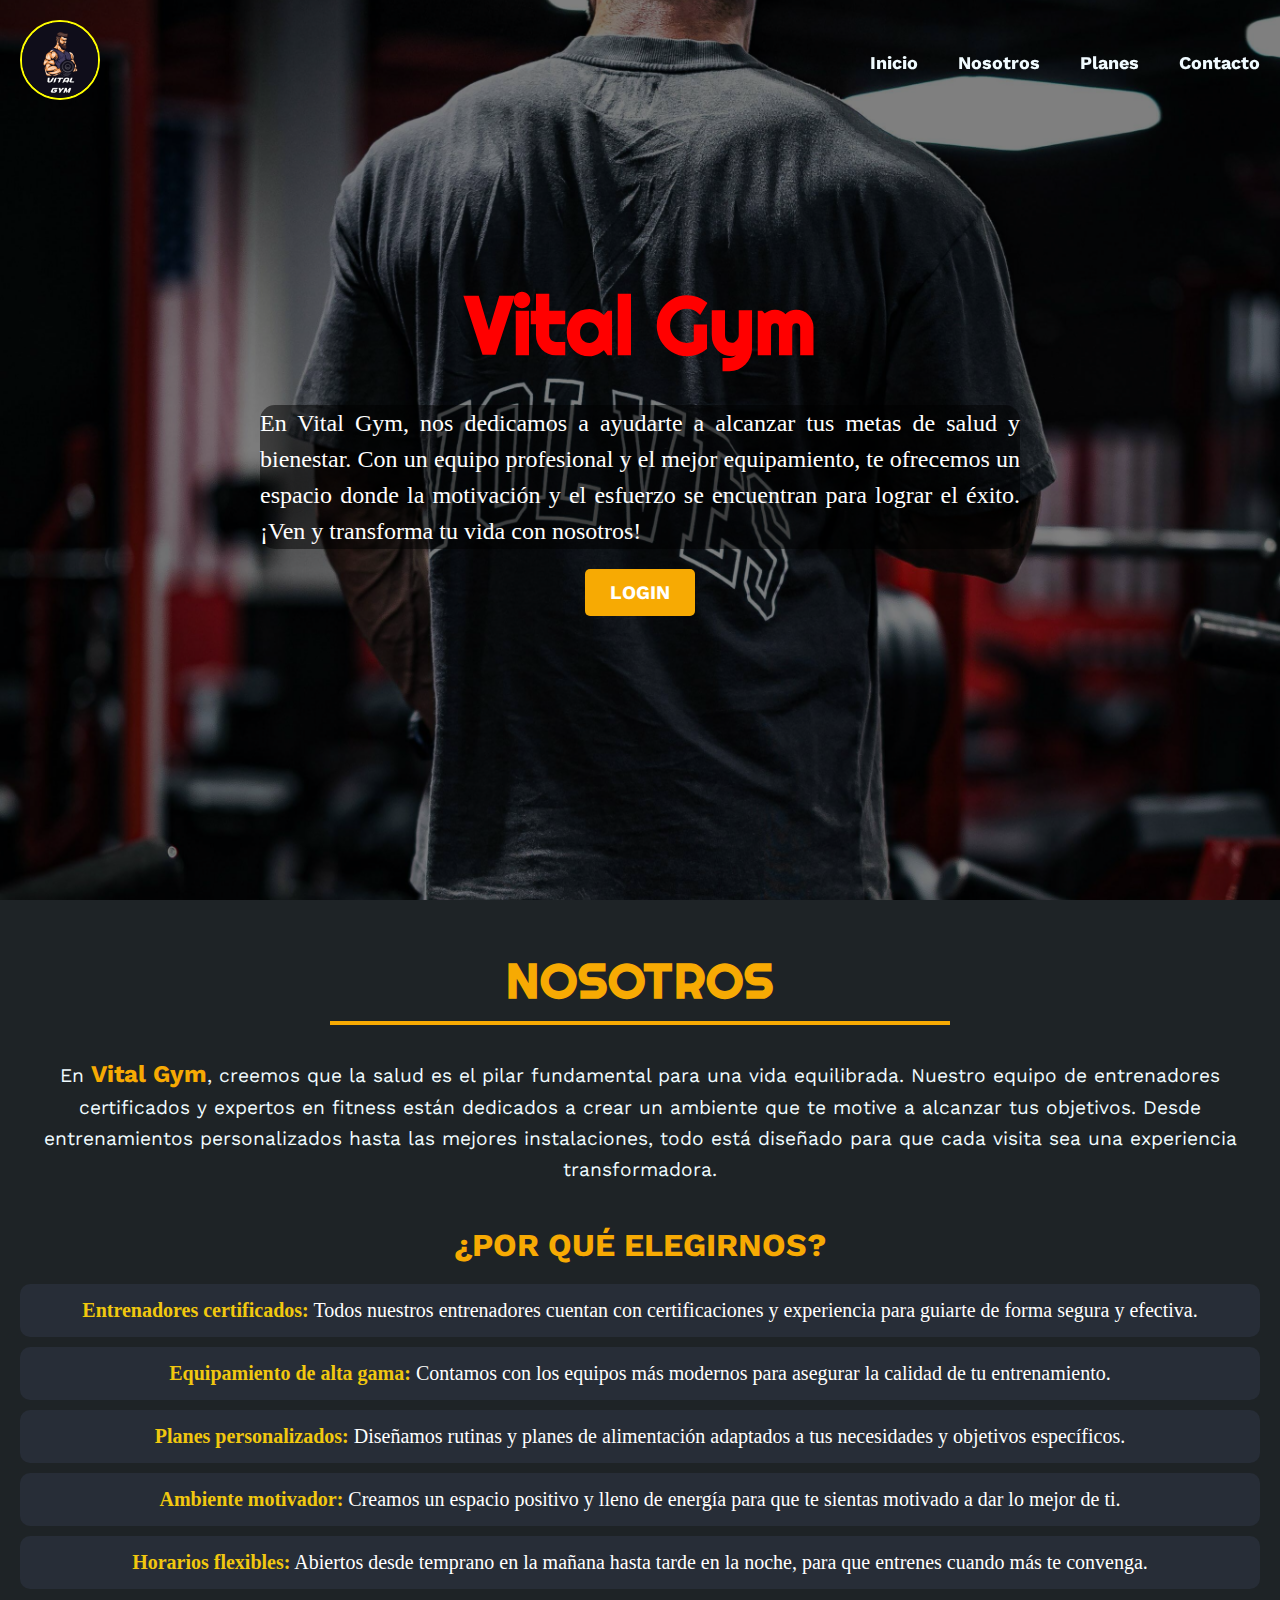
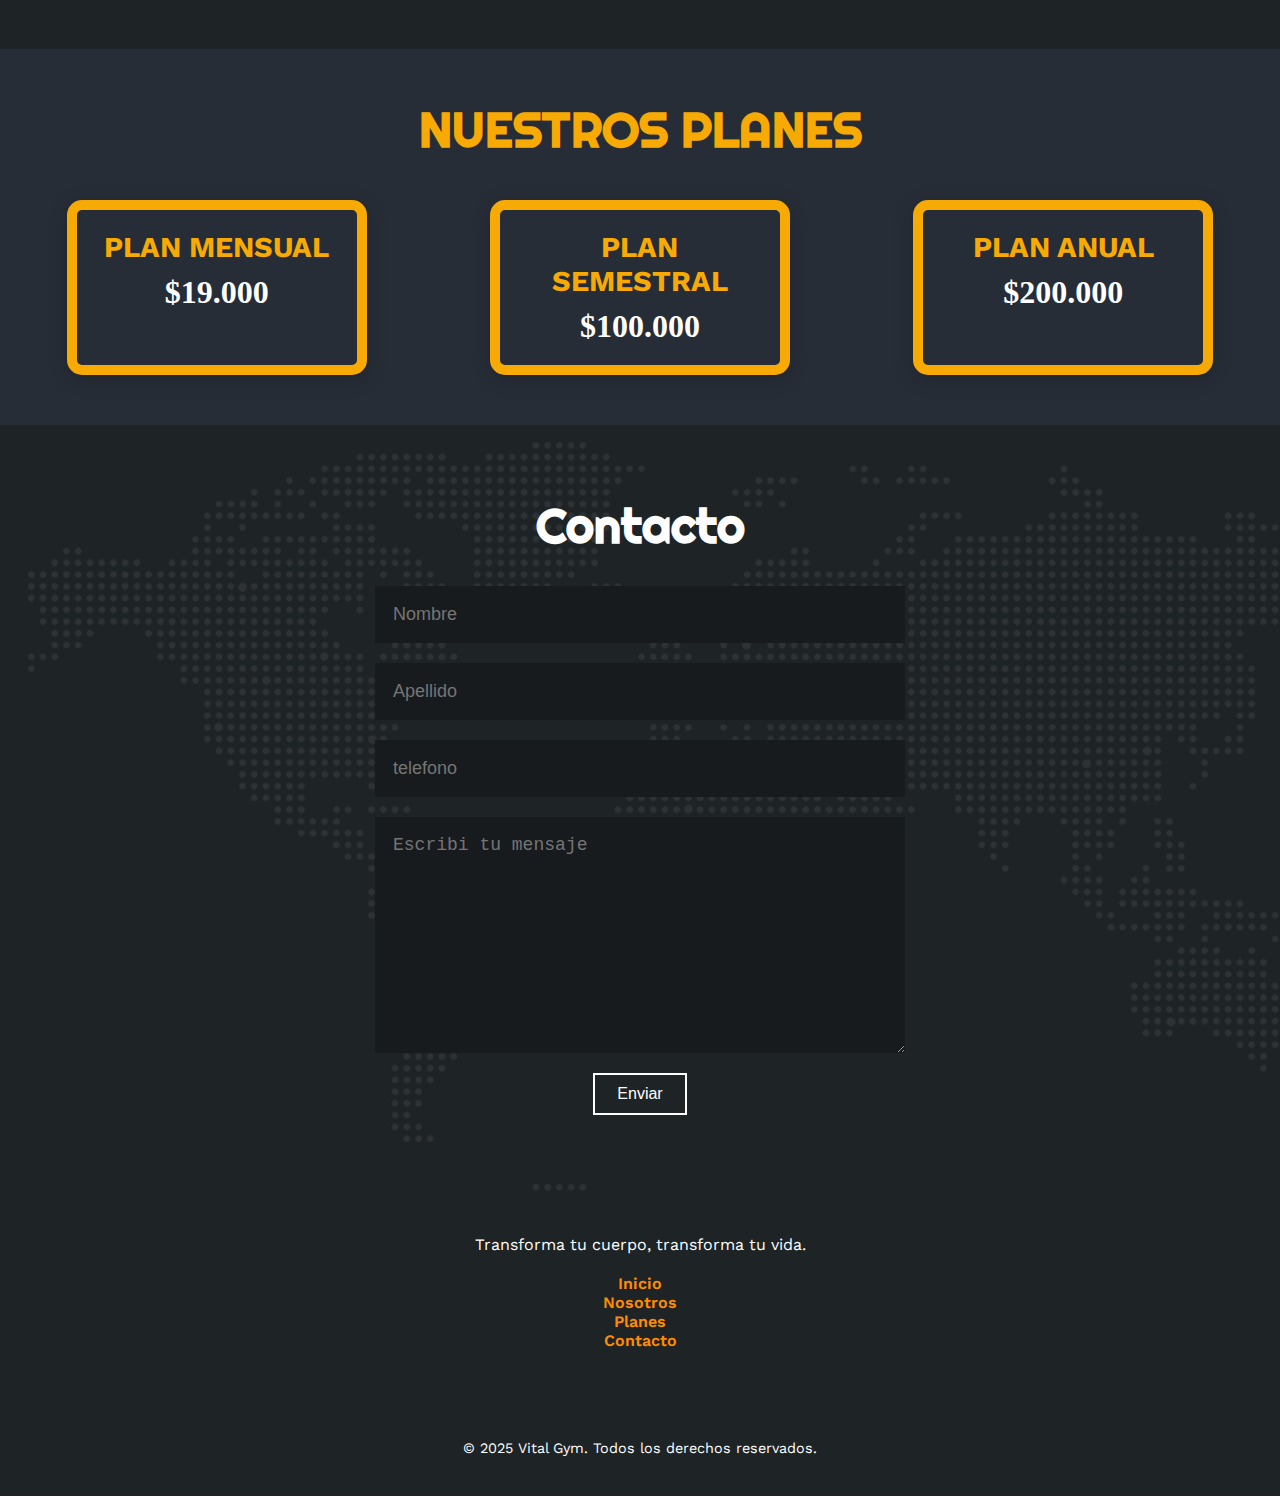
<file: index.html>
<!DOCTYPE html>
<html lang="en">
  <head>
    <meta charset="UTF-8" />
    <meta name="viewport" content="width=device-width, initial-scale=1.0" />
    <link rel="stylesheet" href="./css/style.css" />
    <link
      rel="stylesheet"
      href="https://cdnjs.cloudflare.com/ajax/libs/font-awesome/6.6.0/css/all.min.css"
      integrity="sha512-Kc323vGBEqzTmouAECnVceyQqyqdsSiqLQISBL29aUW4U/M7pSPA/gEUZQqv1cwx4OnYxTxve5UMg5GT6L4JJg=="
      crossorigin="anonymous"
      referrerpolicy="no-referrer"
    />
    <link rel="icon" sizes="16x16" href="./image/favicon.webp">

    <title>Vital Gym</title>
  </head>
  <body>
    <header id="inicio" class="header">
      <div class="menu-container">
        <a href="#inicio" class="logo"
          ><img src="./image/2.png" alt="logo"
        /></a>

        <label for="menu">
          <img src="./image/menu.png" alt="" />
        </label>
        <input type="checkbox" id="menu" />

        <nav class="navbar">
          <ul class="navbar-list">
            <li><a href="#inicio">Inicio</a></li>
            <li><a href="#nosotros">Nosotros</a></li>
            <li><a href="#planes">Planes</a></li>
            <li><a href="#contacto">Contacto</a></li>
          </ul>
        </nav>
      </div>

      <div class="header-content">
        <h1>Vital Gym</h1>
        <p>
          En Vital Gym, nos dedicamos a ayudarte a alcanzar tus metas de salud y
          bienestar. Con un equipo profesional y el mejor equipamiento, te
          ofrecemos un espacio donde la motivación y el esfuerzo se encuentran
          para lograr el éxito. ¡Ven y transforma tu vida con nosotros!
        </p>

        <a href="./pages/login.html" class="btn">Login</a>
      </div>
    </header>

    <main>
      <section id="nosotros">
        <h2>NOSOTROS</h2>

        <p>
          En <strong>Vital Gym</strong>, creemos que la salud es el pilar
          fundamental para una vida equilibrada. Nuestro equipo de entrenadores
          certificados y expertos en fitness están dedicados a crear un ambiente
          que te motive a alcanzar tus objetivos. Desde entrenamientos
          personalizados hasta las mejores instalaciones, todo está diseñado
          para que cada visita sea una experiencia transformadora.
        </p>

        <h3>¿Por qué elegirnos?</h3>
        <ul>
          <li>
            <strong>Entrenadores certificados:</strong> Todos nuestros
            entrenadores cuentan con certificaciones y experiencia para guiarte
            de forma segura y efectiva.
          </li>
          <li>
            <strong>Equipamiento de alta gama:</strong> Contamos con los equipos
            más modernos para asegurar la calidad de tu entrenamiento.
          </li>
          <li>
            <strong>Planes personalizados:</strong> Diseñamos rutinas y planes
            de alimentación adaptados a tus necesidades y objetivos específicos.
          </li>
          <li>
            <strong>Ambiente motivador:</strong> Creamos un espacio positivo y
            lleno de energía para que te sientas motivado a dar lo mejor de ti.
          </li>
          <li>
            <strong>Horarios flexibles:</strong> Abiertos desde temprano en la
            mañana hasta tarde en la noche, para que entrenes cuando más te
            convenga.
          </li>
        </ul>
      </section>

      <section id="planes">
        <h2>NUESTROS PLANES</h2>

        <div class="card-container">
          <div class="card highlight">
            <h3>PLAN MENSUAL</h3>
            <span>$19.000</span>
          </div>

          <div class="card highlight">
            <h3>PLAN SEMESTRAL</h3>
            <span>$100.000</span>
          </div>

          <div class="card highlight">
            <h3>PLAN ANUAL</h3>
            <span>$200.000</span>
          </div>
        </div>
      </section>


      <section id="contacto" class="contacto">
        <div class="contenido-seccion">
          <h2>Contacto</h2>
          <div class="fila">
            <div class="col">
              <form action="">
                <input type="text" name="nombre" placeholder="Nombre" required>
                <input type="text" name="nombre" placeholder="Apellido" required>
                <input type="tel" name="nombre" placeholder="telefono" required>
                <textarea name="mensaje" cols="30" rows="10" placeholder="Escribi tu mensaje"></textarea>
                <button>Enviar</button>

              </form>
            </div>
          </div>
        </div>
      </section>

      <section id="footer" class="footer">
        <div class="footer-container">
          <div class="footer-logo">
            <p>Transforma tu cuerpo, transforma tu vida.</p>
          </div>
          <div class="footer-links">
            <ul>
              <li><a href="#">Inicio</a></li>
              <li><a href="#">Nosotros</a></li>
              <li><a href="#">Planes</a></li>
              <li><a href="#">Contacto</a></li>
            </ul>
          </div>
          <div class="footer-social">
            <div class="social-icons">
              <a href="#"><i class="fab fa-facebook"></i></a>
              <a href="#"><i class="fab fa-twitter"></i></a>
              <a href="#"><i class="fab fa-instagram"></i></a>
              <a href="#"><i class="fab fa-youtube"></i></a>
            </div>
          </div>
        </div>
        <div class="footer-bottom">
          <p>&copy; 2025 Vital Gym. Todos los derechos reservados.</p>
        </div>
      </section>
    </main>
  </body>
</html>
</file>
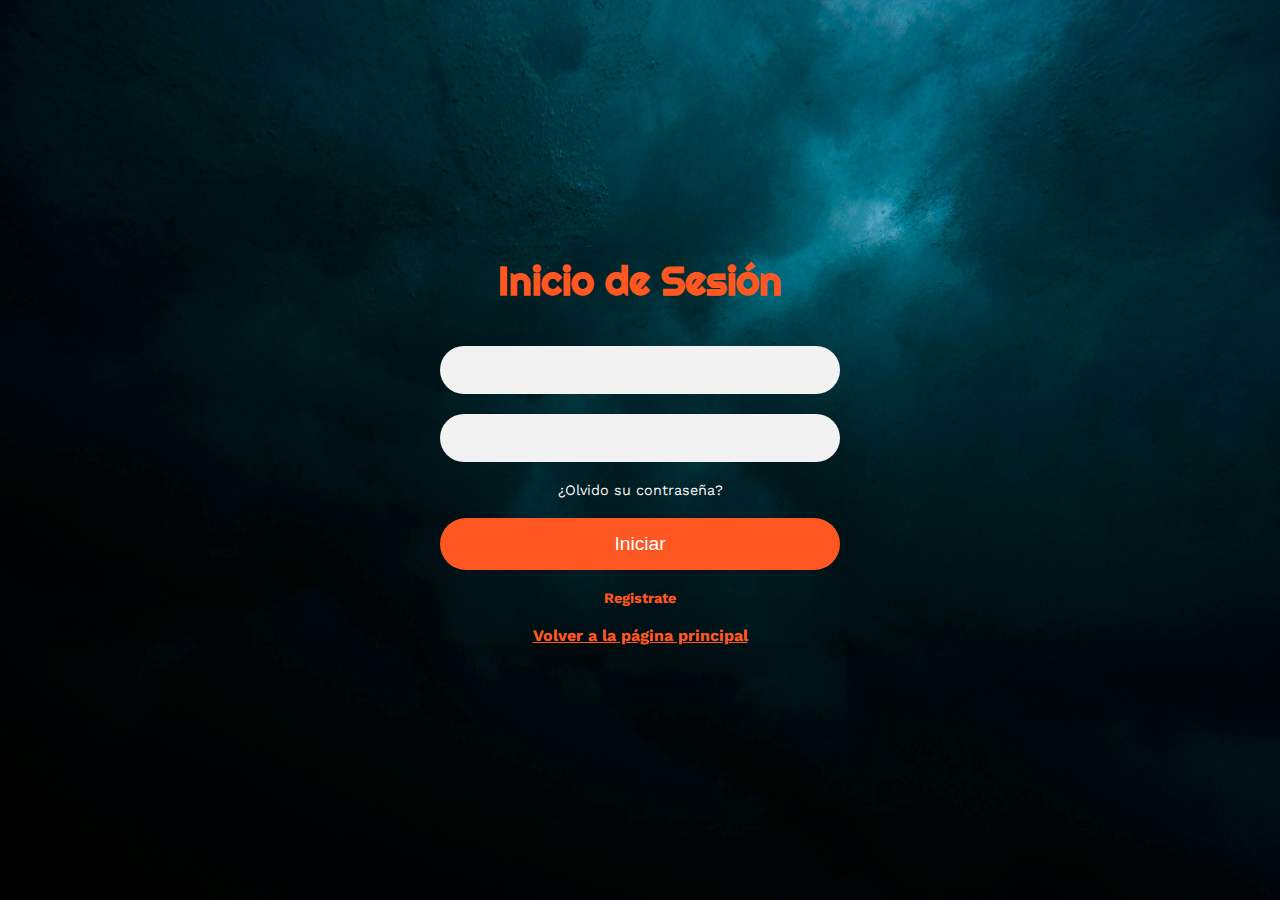
<file: pages/login.html>
<!DOCTYPE html>
<html lang="en">
  <head>
    <meta charset="UTF-8" />
    <meta name="viewport" content="width=device-width, initial-scale=1.0" />
    <link rel="stylesheet" href="../css/login.css" />
    <title>Vital Gym</title>
  </head>
  <body>
    <div class="formulario">
      <h1>Inicio de Sesión</h1>
      <form method="post">
        <div class="usarname">
          <input type="text" required />
          <label> Nombre de Usuario</label>
        </div>
        <div class="password">
          <input type="password" required />
          <label>Contraseña</label>
        </div>
        <div class="recordar">
          <p>¿Olvido su contraseña?</p>
        </div>
        <button type="button">Iniciar</button>

        <div class="registrarse">
          <a href="./registro.html">Registrate</a>
        </div>

        <div class="volver-inicio">
          <a href="../index.html">Volver a la página principal</a>
        </div>
      </form>
    </div>
  </body>
</html>
</file>
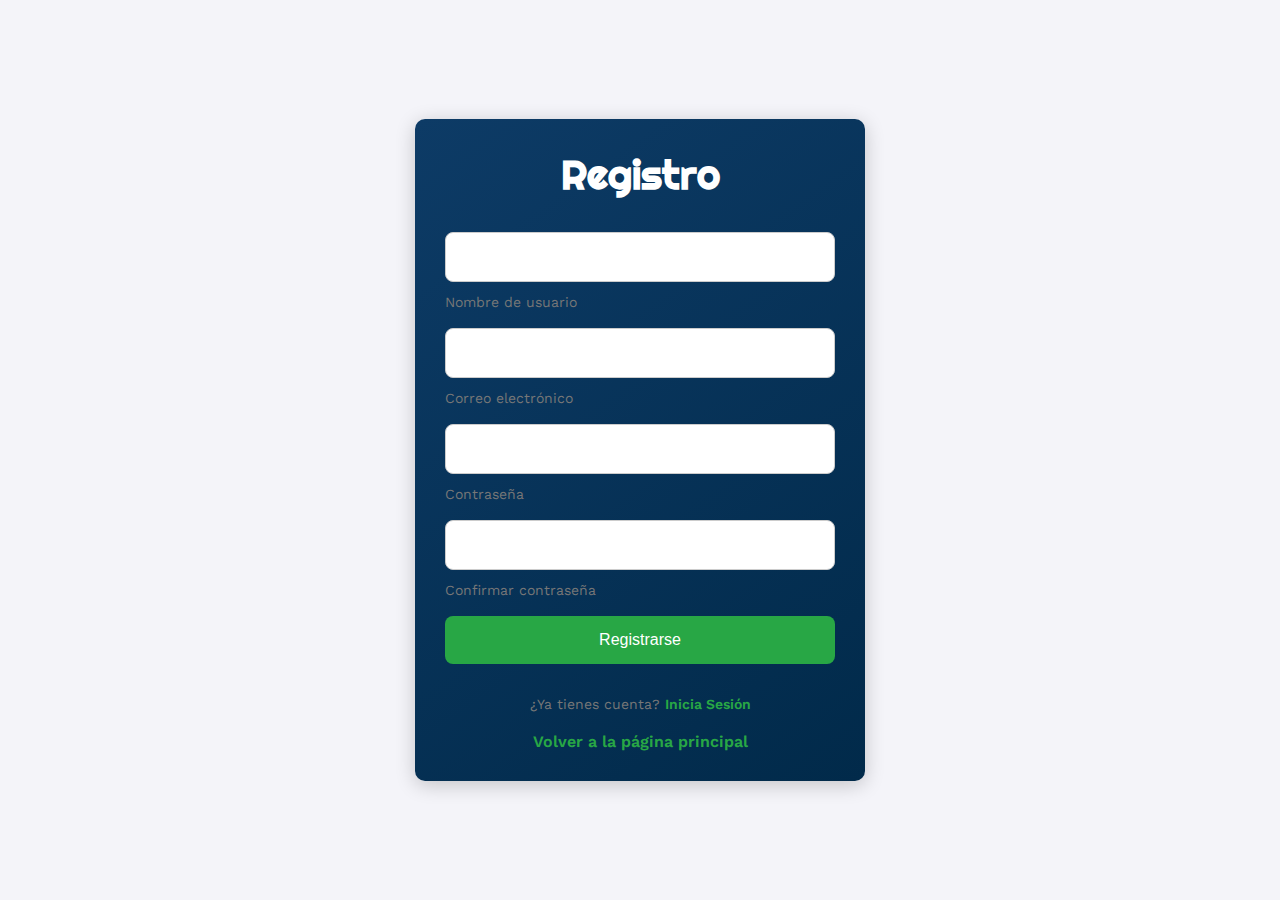
<file: pages/registro.html>
<!DOCTYPE html>
<html lang="en">
<head>
    <meta charset="UTF-8">
    <meta name="viewport" content="width=device-width, initial-scale=1.0">
    <link rel="stylesheet" href="../css/registro.css">
    <title>Registro - Vital Gym</title>
</head>
<body>
    <div class="formulario">
        <h1>Registro</h1>
        <form method="post">
            <div class="username">
                <input type="text" required>
                <label>Nombre de usuario</label>
            </div>

            <div class="email">
                <input type="email" required>
                <label>Correo electrónico</label>
            </div>
            <div class="password">
                <input type="password">
                <label>Contraseña</label>
            </div>
            <div class="confirm-password">
                <input type="password">
                <label>Confirmar contraseña</label>
            </div>

            <button type="button">Registrarse</button>

            <div class="iniciar-sesion">
                <p>¿Ya tienes cuenta? <a href="./login.html">Inicia Sesión</a></p>
            </div>

            <div class="volver-inicio">
                <a href="../index.html">Volver a la página principal</a>
            </div>
        </form>
    </div>
</body>
</html>
</file>
<file: css/style.css>
@import url("https://fonts.googleapis.com/css2?family=Righteous&family=Work+Sans:ital,wght@0,100..900;1,100..900&display=swap");

:root {
  --background: #1e2326;
  --primary: #f7aa03;
  --secondary: #272d37;
  --btn-bg: #050d26;
  --bg-azul-10: #e9eeff;
  --bg-white: #fff;
  --bg-electric: #f0fbff;
  --nav-bg: #0f1525;
  --text: red;
}

* {
  margin: 0;
  padding: 0;
  box-sizing: border-box;
}

html {
  scroll-behavior: smooth;
}

/* SECCIÓN HEADER */
header {
  background-image: url("../image/portada-1.jpg");
  background-size: cover;
  background-position: center;
  background-repeat: no-repeat;
  height: 100vh;
  display: flex;
  flex-direction: column;
  justify-content: center;
  align-items: center;
  text-align: center;
  position: relative;
}

header::before {
  content: "";
  position: absolute;
  top: 0;
  left: 0;
  width: 100%;
  height: 100%;
  background-color: rgba(0, 0, 0, 0.5);
  z-index: 1;
}

/* MENU HAMBURGUESA */
#menu {
  display: none;
}

label img {
  cursor: pointer;
  width: 30px;
  display: none;
}

.logo img {
  width: 80px;
  height: auto;
  border-radius: 50%;
  border: 2px solid yellow;
  z-index: 3;
}

.menu-container {
  position: fixed;
  top: 20px;
  left: 20px;
  display: flex;
  justify-content: space-between;
  align-items: center;
  width: calc(100% - 40px);
  z-index: 3;
}

.navbar-list {
  list-style: none;
  display: flex;
  gap: 40px;
  margin-left: auto;
}

.navbar-list li a {
  text-decoration: none;
  font-size: 18px;
  font-weight: 700;
  font-family: "Work Sans", sans-serif;
  transition: color 0.3s ease;
}

.navbar-list li a:hover {
  color: var(--primary);
}

.header-content {
  color: var(--bg-white);
  z-index: 2;
  padding: 20px;
  max-width: 800px;
  border-radius: 10px;
}

.header-content h1 {
  font-size: 5rem;
  font-family: Righteous;
  color: var(--text);
}

.header-content p {
  font-size: 1.5rem;
  line-height: 1.5;
  text-align: justify;
  background-color: rgba(0, 0, 0, 0.5);
  border-radius: 15px;
  margin-top: 30px;
}

@keyframes btn-hover {
  0% {
    transform: scale(1);
    background-color: var(--primary);
  }
  50% {
    transform: scale(1.1);
    background-color: #4b463e;
  }
  100% {
    transform: scale(1);
    background-color: var(--background);
  }
}

.btn {
  display: inline-block;
  font-family: "Work Sans", sans-serif;
  font-size: 1.2rem;
  font-weight: bold;
  padding: 1.5rem 3rem;
  color: var(--bg-white);
  background-color: var(--primary);
  text-decoration: none;
  border-radius: 25px;
  margin-top: 20px;
  text-transform: uppercase;
  position: relative;
  z-index: 2;
}

.btn:hover {
  animation: btn-hover 0.5s ease-in-out;
  cursor: pointer;
}




.logo img {
  width: 80px;
  height: auto;
  border-radius: 50%;
  border: 2px solid yellow;
  z-index: 3;
}

.menu-container {
  position: fixed;
  top: 20px;
  left: 20px;
  display: flex;
  justify-content: space-between;
  align-items: center;
  width: calc(100% - 40px);
  z-index: 3;
}

.navbar-list {
  list-style: none;
  display: flex;
  gap: 40px;
  margin-left: auto;
}

.navbar-list li a {
  text-decoration: none;
  color: var(--bg-electric);
  font-size: 18px;
  font-weight: 700;
  font-family: "Work Sans", sans-serif;
  transition: color 0.3s ease;
}

.navbar-list li a:hover {
  color: var(--primary);
}

.header-content {
  color: var(--bg-white);
  z-index: 2;
  padding: 20px;
  max-width: 800px;
  border-radius: 10px;
}

.header-content h1 {
  font-size: 5rem;
  font-family: Righteous;
  color: var(--text);
}

.header-content p {
  font-size: 1.5rem;
  line-height: 1.5;
  text-align: justify;
  background-color: rgba(0, 0, 0, 0.5);
  border-radius: 15px;
  margin-top: 30px;
}

@keyframes btn-hover {
  0% {
    transform: scale(1);
    background-color: var(--primary);
  }
  50% {
    transform: scale(1.1);
    background-color: #4b463e;
  }
  100% {
    transform: scale(1);
    background-color: var(--background);
  }
}

.btn {
  display: inline-block;
  padding: 12px 25px;
  background-color: var(--primary);
  color: var(--bg-white);
  border: none;
  border-radius: 5px;
  font-weight: bold;
  margin: 10px;
  margin-top: 20px;
  text-decoration: none;
  text-align: center;
  transition: transform 0.3s ease, background-color 0.3s ease;
}

.btn:hover {
  animation: btn-hover 0.9s ease-in-out;
}

/* NOSOTROS */

#nosotros {
  background-color: var(--background);
  padding: 50px 20px;
  box-shadow: 0 8px 30px rgba(0, 0, 0, 0.15);
  text-align: center;
}

#nosotros h2 {
  font-family: "Righteous", sans-serif;
  font-size: 3rem;
  color: var(--primary);
  margin-bottom: 30px;
  text-transform: uppercase;
  letter-spacing: 1px;
  position: relative;
}

#nosotros h2::after {
  content: "";
  display: block;
  width: 50%;
  height: 4px;
  background-color: var(--primary);
  margin: 10px auto;
}

#nosotros p {
  font-size: 1.2rem;
  font-family: "Work Sans", sans-serif;
  margin: 20px 0;
  line-height: 1.6;
  color: var(--bg-electric);
}

#nosotros p strong {
  font-size: 1.5rem;
  color: var(--primary);
}

#nosotros h3 {
  font-family: "Work Sans", sans-serif;
  font-size: 2rem;
  color: var(--primary);
  margin: 40px 0 20px;
  text-transform: uppercase;
}

#nosotros ul {
  list-style: none;
  padding: 0;
}

#nosotros li {
  background-color: var(--secondary);
  color: var(--bg-white);
  padding: 15px 20px;
  margin: 10px 0;
  border-radius: 10px;
  transition: transform 0.3s ease, background-color 0.3s ease;
  font-size: 20px;
}

#nosotros li:hover {
  transform: translateY(-5px);
  background-color: rgb(143, 5, 5);
  color: var(--bg-white);
}

#nosotros li strong {
  color: #f1c80f;
}

/* PLANES */

#planes {
  background-color: var(--secondary);
  padding: 50px 20px;
  text-align: center;
}

#planes h2 {
  font-family: "Righteous";
  font-size: 3rem;
  color: var(--primary);
  margin-bottom: 40px;
}

.card-container {
  display: flex;
  justify-content: space-around;
  flex-wrap: wrap;
  gap: 30px;
}

.card {
  background-color: var(--secondary);
  padding: 20px;
  border-radius: 15px;
  width: 300px;
  box-shadow: 0 4px 20px rgba(0, 0, 0, 0.2);
  transition: transform 0.3s ease, box-shadow 0.3s ease;
  color: var(--bg-white);
  text-align: center;
}

.card h3 {
  font-size: 1.8rem;
  margin-bottom: 10px;
  font-family: "Work Sans";
  color: var(--primary);
}

.card span {
  font-size: 2rem;
  font-weight: bold;
  color: var(--bg-white);
}

.card:hover {
  transform: translateY(-10px);
  box-shadow: 0 6px 30px rgba(0, 0, 0, 0.3);
  background-color: rgba(7, 32, 255, 0.8);
  color: var(--background);
}

.card.highlight {
  border: 10px solid var(--primary);
}

/* CONTACTO */

.contacto {
  background-image: url('../image/contact_bg.png');
  background-color: #1e2326;
  color: #fff;
  padding: 50px 0;
}

.contacto .contenido-seccion {
  max-width: 1100px;
  margin: auto;

}

.contacto h2{
  font-size: 48px;
  font-family: 'Righteous';
  text-align: center;
  padding: 20px 0;
}

.contacto .fila {
  display: flex;
  justify-content: center;
  align-items: center;
}

.contacto .col {
  width: 50%;
  padding: 10px;
  position: relative;
}

.contacto .col input, .contacto .col textarea {
  display: block;
  width: 100%;
  padding: 18px;
  border: none;
  margin-bottom: 20px;
  background-color: #181b1d;
  color: #fff;
  font-size: 18px;
}

.contacto button {
  cursor: pointer;
  background-color: transparent;
  border: 2px solid #fff;
  width: fit-content;
  display: block;
  margin: 20px auto;
  padding: 10px 22px;
  font-size: 16px;
  color: #fff;
  position: relative;
  z-index: 10;
}

.contacto button .overlay  {
  position: absolute;
  top: 0;
  left: 0;
  width: 0;
  height: 100%;
  background-color: hsl(59, 92%, 42%);
  z-index: -1;
  transition: 1s;
}
.contacto button:hover .overlay {
  width: 100%;
}


/* FOOTER */
.footer {
  background-color: #1e2326;;
  color: white;
  text-align: center;
  padding: 40px 20px;
  font-family: 'Work Sans', sans-serif;
}

.footer-container {
  display: flex;
  flex-direction: column;
  align-items: center;
  justify-content: center;
  max-width: 1200px;
  margin: auto;
}

.footer-logo h2 {
  font-size: 1.8rem;
}

.footer-links, .footer-social {
  display: flex;
  flex-direction: column;
  align-items: center;
  margin: 20px 0;
  list-style: none; 
}

.footer-links {
  gap: 10px;
}

.footer-links ul {
  list-style-type: none;
  padding-left: 0;
}

.footer-links a {
  color: #ff8c00;
  text-decoration: none;
  font-weight: 600;
  transition: color 0.3s ease;
}

.footer-links a:hover {
  color: #28a745;
  text-decoration: underline;
}

.social-icons {
  display: flex;
  gap: 15px;
  margin-top: 10px;
}

.social-icons a {
  color: white;
  font-size: 1.5rem;
  transition: transform 0.3s ease, color 0.3s ease;
}

.social-icons a:hover {
  color: #ff8c00;
  transform: scale(1.2);
}

.footer-bottom {
  margin-top: 20px;
  font-size: 0.9rem;
}

/* Media Query para pantallas grandes */
@media (max-width: 768px) {

  .navbar {
    display: flex;
  }

  .navbar-list {
    display: flex;
    gap: 40px;
    margin-left: auto;
  }

  label img {
    display: none; 
  }

  label img {
    display: block;
  }


  #menu:checked + .navbar {
    display: block;
  }

  .navbar {
    display: none;
    position: absolute;
    top: 80px; 
    left: 0;
    background-color: var(--nav-bg);
    width: 100%;
    text-align: center;
  }

  .navbar-list {
    display: flex;
    flex-direction: column;
    padding: 20px 0;
  }

  .navbar-list li {
    margin: 10px 0;
  }

  .navbar-list li a {
    font-size: 22px;
    font-weight: 600;
    color: var(--bg-electric);
  }
  

  .footer-container {
    flex-direction: row;
    justify-content: space-between;
    text-align: left;
  }

  .footer-logo {
    text-align: left;
  }

  .footer-links, .footer-social {
    flex-direction: row;
    margin: 0;
  }

  .footer-links {
    gap: 30px;
  }


}
</file>
<file: css/login.css>
@import url("https://fonts.googleapis.com/css2?family=Righteous&family=Work+Sans:ital,wght@0,100..900;1,100..900&display=swap");

* {
  margin: 0;
  padding: 0;
  box-sizing: border-box;
}

body {
  font-family: "Work Sans";
  display: flex;
  justify-content: center;
  align-items: center;
  height: 100vh;
  background-image: url("../image/fondo-login.jpg");
  background-image: url("../image/fondo-login.jpg");
  background-size: cover;
  background-position: center;
  background-attachment: fixed;
}

.formulario {
  background: transparent;
  border-radius: 15px;
  box-shadow: 0 15px 30px rgba(0, 0, 0, 0.1);
  text-align: center;
  max-width: 400px;
  width: 100%;
  animation: fadeIn 1s ease-out;
}

.formulario h1 {
  font-family: "Righteous";
  font-size: 2.5rem;
  margin-bottom: 30px;
  color: #ff5722;
}

.formulario input {
  width: 100%;
  padding: 15px;
  margin: 10px 0;
  border: none;
  border-radius: 30px;
  background-color: #f2f2f2;
  font-size: 1rem;
  transition: background-color 0.3s ease;
}

.formulario input:focus {
  background-color: #e0e0e0;
  outline: none;
}

.formulario label {
  position: absolute;
  top: 50%;
  left: 15px;
  transform: translateY(-50%);
  color: #999;
  transition: all 0.3s ease;
  pointer-events: none;
}

.formulario input:focus + label,
.formulario input:not(:placeholder-shown) + label {
  top: -10px;
  left: 10px;
  font-size: 0.8rem;
  color: #ff5722;
}

.formulario button {
  width: 100%;
  padding: 15px;
  margin-top: 20px;
  border: none;
  border-radius: 30px;
  background-color: #ff5722;
  color: white;
  font-size: 1.2rem;
  cursor: pointer;
  transition: background-color 0.3s ease, transform 0.3s ease;
}

.formulario button:hover {
  background-color: #e64a19;
  transform: scale(1.05);
}

.registrarse {
  margin-top: 20px;
  font-size: 0.9rem;
  color: #fff;
}

.registrarse a {
  color: #ff5722;
  text-decoration: none;
  font-weight: bold;
  transition: color 0.3s ease;
}

.registrarse a:hover {
  color: hsl(192, 80%, 50%);
}

.recordar p {
  margin-top: 10px;
  color: hsl(0, 37%, 97%);
  font-size: 0.9rem;
  cursor: pointer;
  transition: color 0.3s ease;
}

.recordar p:hover {
  color: #ff5722;
}

.volver-inicio {
  margin-top: 20px;
}

.volver-inicio a {
  color: #ff5722;
  text-decoration: underline;
  font-weight: bold;
  transition: color 0.3s ease;
}
.volver-inicio a:hover {
  color: hsl(192, 80%, 50%);
}

@keyframes fadeIn {
  from {
    opacity: 0;
    transform: translateY(-20px);
  }
  to {
    opacity: 1;
    transform: translateY(0);
  }
}
</file>
<file: css/registro.css>
@import url("https://fonts.googleapis.com/css2?family=Righteous&family=Work+Sans:ital,wght@0,100..900;1,100..900&display=swap");

:root {
    --bg-electric: #0d3b66; 
    --accent-color: #28a745; 
    --secondary-color: #ff8c00; 
    --border-color: #ccc; 
    --hover-bg-color: #217a88; 
    --text-color: #333;
    --light-text-color: #777;
    --error-color: #ff4c4c; 
    --success-color: #28a745; 
}

* {
    margin: 0;
    padding: 0;
    box-sizing: border-box;
}

body {
    font-family: 'Work Sans', sans-serif;
    background-color: #f4f4f9;
    display: flex;
    justify-content: center;
    align-items: center;
    height: 100vh;
}

.formulario {
    width: 100%;
    max-width: 450px;
    margin: 20px;
    padding: 30px;
    background: linear-gradient(145deg, var(--bg-electric), #012a4a);
    box-shadow: 0 4px 20px rgba(0, 0, 0, 0.2);
    border-radius: 10px;
    transition: transform 0.3s ease, box-shadow 0.3s ease;
}

.formulario:hover {
    transform: scale(1.05);
    box-shadow: 0 8px 30px rgba(0, 0, 0, 0.3);
}

h1 {
    text-align: center;
    color: #fff;
    font-family: 'Righteous', sans-serif;
    font-size: 2.5rem;
    margin-bottom: 20px;
}

input, button {
    width: 100%;
    padding: 15px;
    margin: 12px 0;
    border-radius: 8px;
    border: 1px solid var(--border-color);
    font-size: 16px;
    transition: all 0.3s ease;
}

input:focus, button:focus {
    outline: none;
    border: 1px solid var(--accent-color);
    box-shadow: 0 0 10px var(--accent-color);
}

input[type="text"],
input[type="email"],
input[type="password"] {
    background-color: #fff;
    color: var(--text-color);
}

input::placeholder {
    color: var(--light-text-color);
}

button {
    background-color: var(--accent-color);
    color: white;
    border: none;
    cursor: pointer;
}

button:hover {
    background-color: var(--hover-bg-color);
}

.iniciar-sesion, .volver-inicio {
    text-align: center;
    margin-top: 20px;
}

.iniciar-sesion a, .volver-inicio a {
    color: var(--accent-color);
    text-decoration: none;
    font-weight: 600;
}

.iniciar-sesion a:hover, .volver-inicio a:hover {
    color: var(--secondary-color);
    text-decoration: underline;
}

label {
    font-size: 14px;
    color: var(--light-text-color);
    margin-bottom: 6px;
    display: block;
}

.form-group {
    margin-bottom: 20px;
}

.error {
    font-size: 12px;
    color: var(--error-color);
    margin-top: 5px;
}

.success {
    font-size: 12px;
    color: var(--success-color);
    margin-top: 5px;
}

p {
    font-size: 14px;
    color: var(--light-text-color);
}


@keyframes fadeIn {
    from {
        opacity: 0;
        transform: translateY(50px);
    }
    to {
        opacity: 1;
        transform: translateY(0);
    }
}

.formulario {
    animation: fadeIn 1s ease-out;
}
</file>
